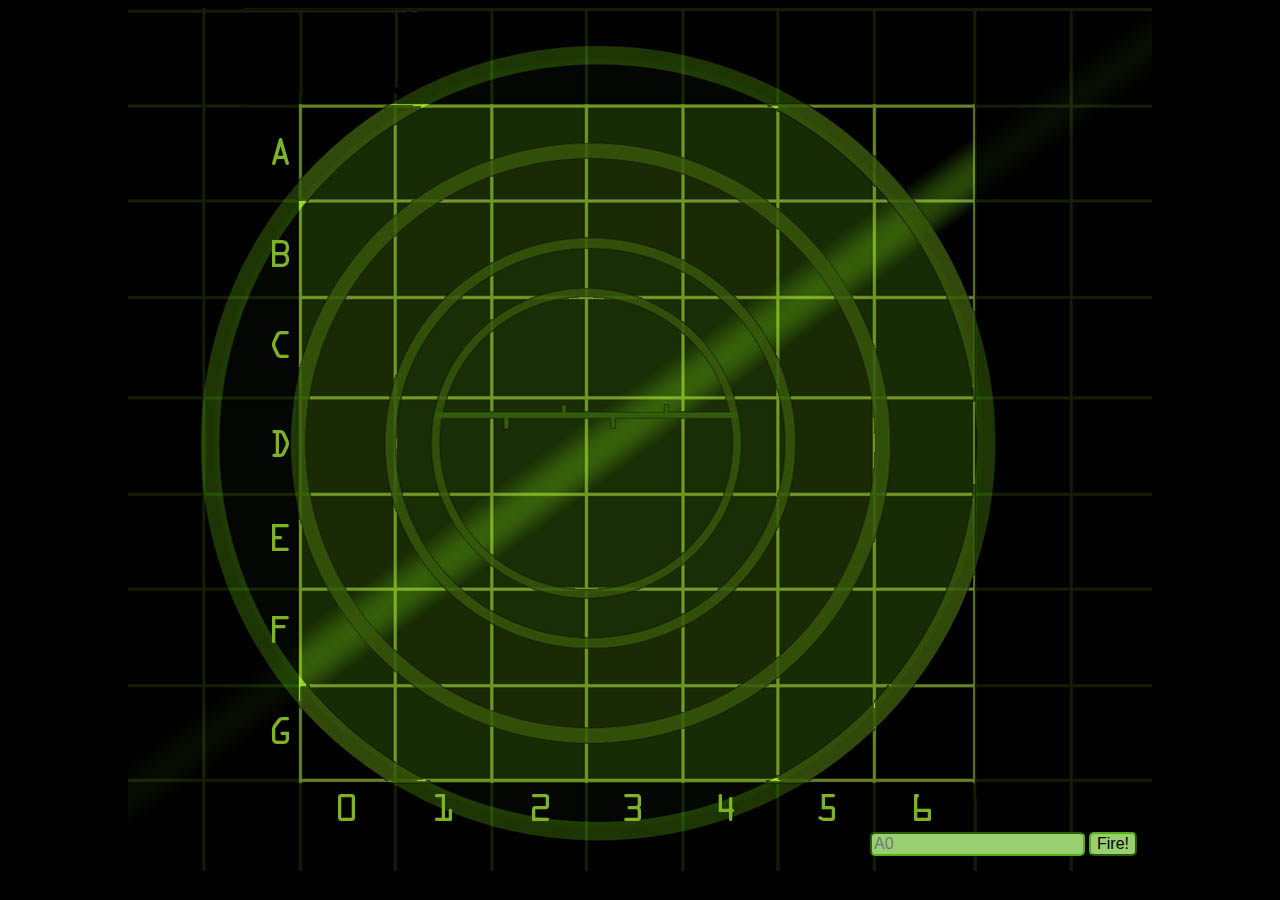
<file: index.html>
<!DOCTYPE html>
<html lang="en">
  <head>
    <link rel="stylesheet" href="style.css" />
    <meta charset="utf-8" />
    <title>Battleship</title>
  </head>
  <body>
    <div id="board">
      <div id="messageArea"></div>
      <table>
        <tr>
          <td id="00"></td>
          <td id="01"></td>
          <td id="02"></td>
          <td id="03"></td>
          <td id="04"></td>
          <td id="05"></td>
          <td id="06"></td>
        </tr>
        <tr>
          <td id="10"></td>
          <td id="11"></td>
          <td id="12"></td>
          <td id="13"></td>
          <td id="14"></td>
          <td id="15"></td>
          <td id="16"></td>
        </tr>
        <tr>
          <td id="20"></td>
          <td id="21"></td>
          <td id="22"></td>
          <td id="23"></td>
          <td id="24"></td>
          <td id="25"></td>
          <td id="26"></td>
        </tr>
        <tr>
          <td id="30"></td>
          <td id="31"></td>
          <td id="32"></td>
          <td id="33"></td>
          <td id="34"></td>
          <td id="35"></td>
          <td id="36"></td>
        </tr>
        <tr>
          <td id="40"></td>
          <td id="41"></td>
          <td id="42"></td>
          <td id="43"></td>
          <td id="44"></td>
          <td id="45"></td>
          <td id="46"></td>
        </tr>
        <tr>
          <td id="50"></td>
          <td id="51"></td>
          <td id="52"></td>
          <td id="53"></td>
          <td id="54"></td>
          <td id="55"></td>
          <td id="56"></td>
        </tr>
        <tr>
          <td id="60"></td>
          <td id="61"></td>
          <td id="62"></td>
          <td id="63"></td>
          <td id="64"></td>
          <td id="65"></td>
          <td id="66"></td>
        </tr>
      </table>

      <form>
        <input type="text" id="guessInput" placeholder="A0" />
        <input type="button" id="fireButton" value="Fire!" />
      </form>
    </div>
    <script src="battleship.js"></script>
  </body>
</html>
</file>
<file: style.css>
body {
  background-color: black;
}
div#board {
  position: relative;
  width: 1024px;
  height: 863px;
  margin: auto;
  background: url("board.jpg") no-repeat;
}

div#messageArea {
  position: absolute;
  top: 0px;
  left: 0px;
  color: rgb(83, 175, 19);
  font-size: 3em;
}
.hit {
  background: url("ship.png") no-repeat center center;
}
.miss {
  background: url("miss.png") no-repeat center center;
}
table {
  border-spacing: 0px;
  position: absolute;
  left: 173px;
  top: 98px;
}
td {
  width: 94px;
  height: 94px;
}
form {
  position: absolute;
  bottom: 0px;
  right: 0px;
  padding: 15px;
  /* background-color: rgb(83, 175, 19); */
}
form input {
  background-color: rgb(152, 207, 113);
  border-color: rgb(83, 175, 19);
  font-size: 1em;
  border-radius: 5px;
}
</file>
